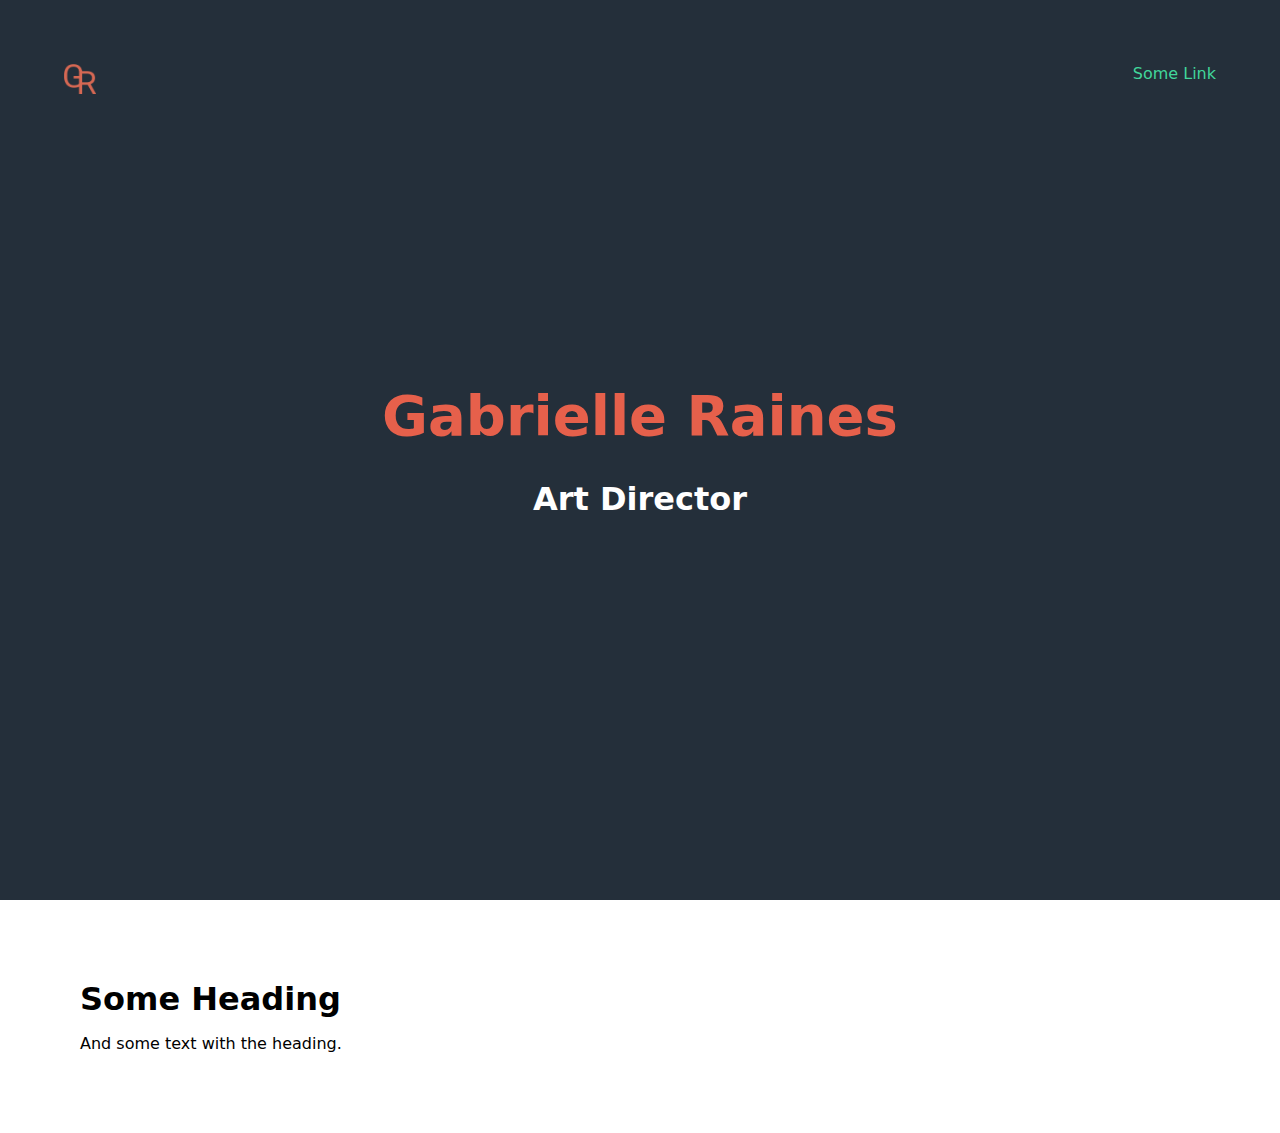
<file: index.html>
<!DOCTYPE html>
<html lang="en">
  <head>
    <meta charset="utf-8" />
    <meta name="description" content="Hello." />
    <meta name="viewport" content="width=device-width, initial-scale=1" />
    <title>Gabrielle Raines</title>
    <link rel="shortcut icon" href="assets/fav.png" type="image/x-icon" />
    <link rel="stylesheet" type="text/css" href="css/main.css" />
  </head>
  <body>
    <main class="splash">
      <div class="header">
        <img src="assets/initials.png" class="logo" />
        <a href="#">Some Link</a>
      </div>
      <div class="seanyboy">
        <h1 class="name">Gabrielle Raines</h1>
        <h2 class="title">Art Director</h2>
      </div>
    </main>

    <div class="info">
      <h2>Some Heading</h2>
      <p>And some text with the heading.</p>
    </div>
  </body>
</html>
</file>
<file: css/main.css>
* {
  margin: 0;
  padding: 0;
  font-family: system-ui, sans-serif;
  box-sizing: border-box;
}

h1 {
  font-size: 3.5em;
}

h2 {
  font-size: 2em;
}

p {
  margin-top: 1em;
}

a {
  color: #41d69a;
  transition: all 0.2s;
  text-decoration: none;
  position: relative;
}

a:hover {
  /* color: red; */
  border-bottom: 0.125em solid white;
}

/* 

 L A N D I N G
 P A G E

*/
.splash {
  height: 100vh;
  background-color: #242f3a;
  color: #fff;
  position: relative;
  display: flex;
  flex-direction: row;
  align-items: center;
  justify-content: center;
  padding: 3.5em;
  overflow: hidden;
}

.header {
  position: absolute;
  left: 0;
  right: 0;
  top: 0;
  height: 10rem;
  padding: 4rem;
  display: flex;
  justify-content: space-between;
}

.logo {
  height: 30px;
}

.name {
  color: #e6604b;
}

.title {
  margin-top: 1em;
}

.seanyboy {
  text-align: center;
}

/* 

  M O R E
  I N F O

*/

.info {
  padding: 5rem;
}
</file>
